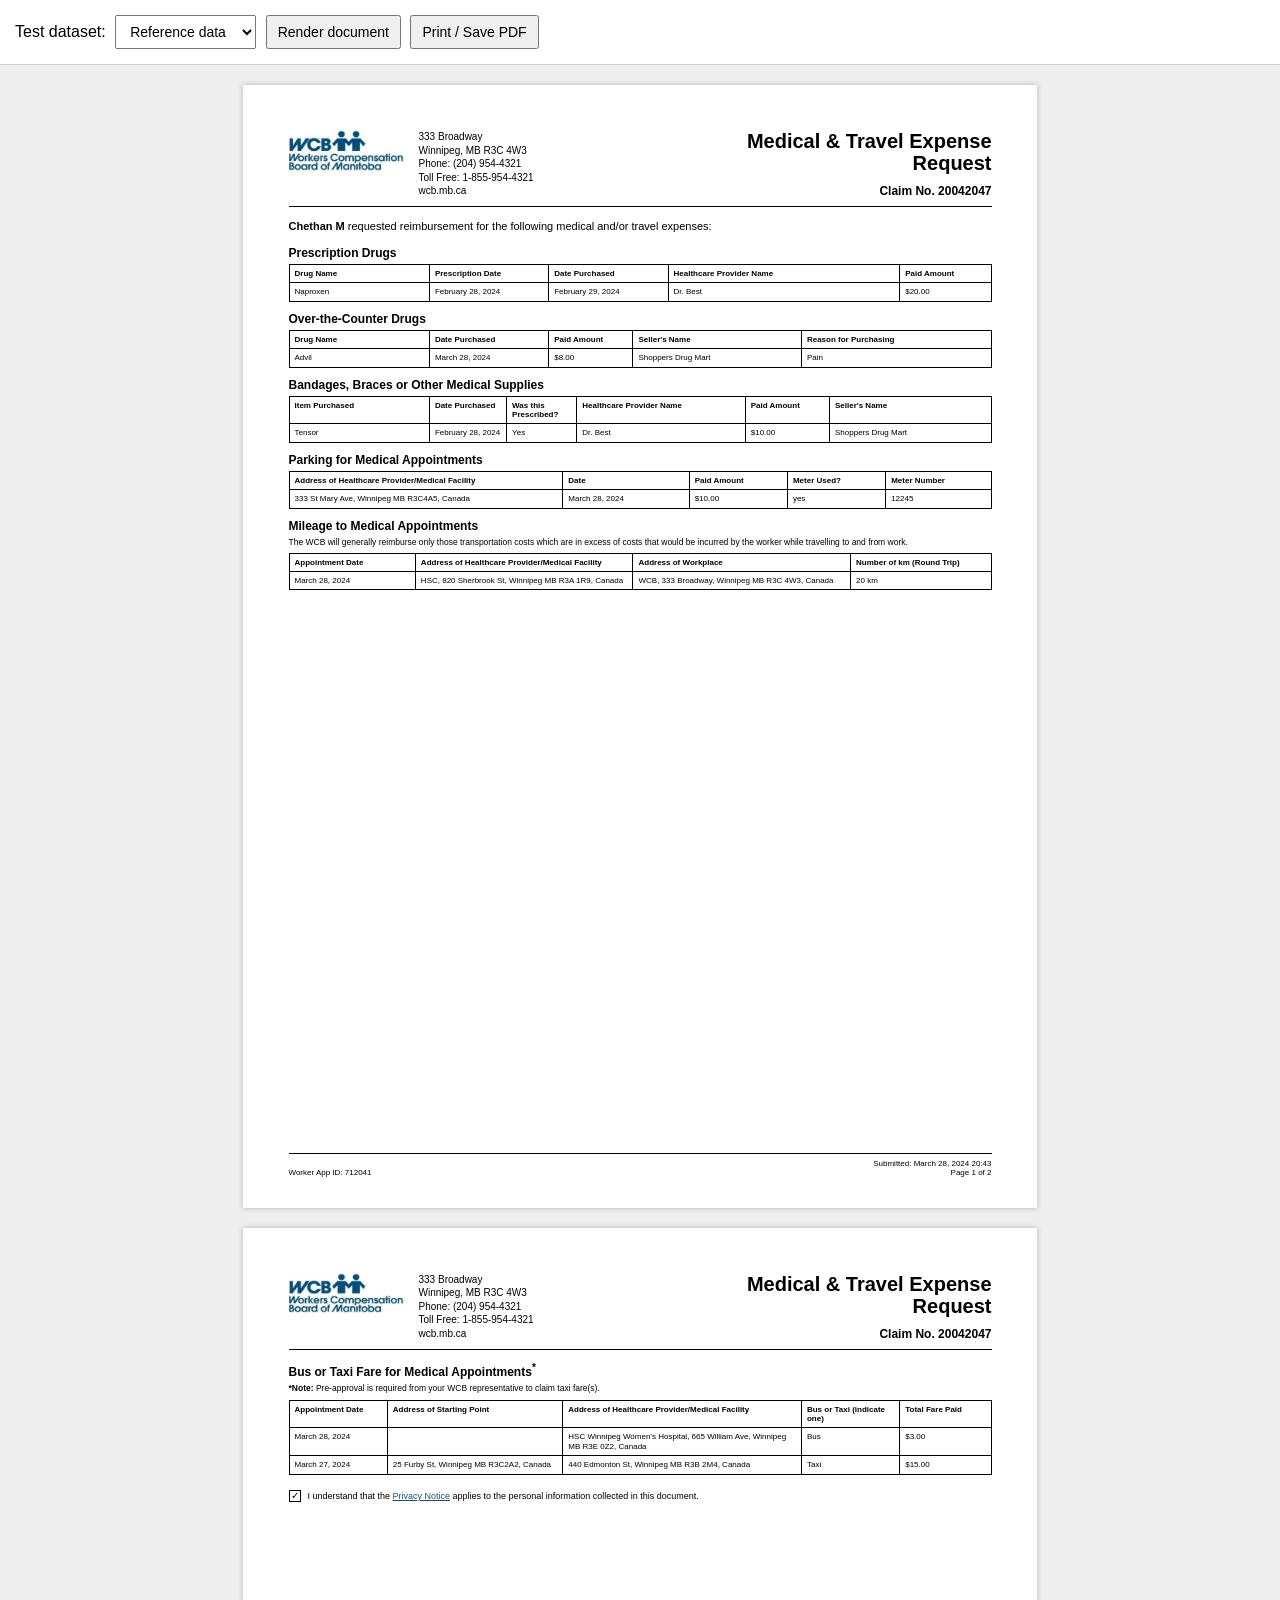
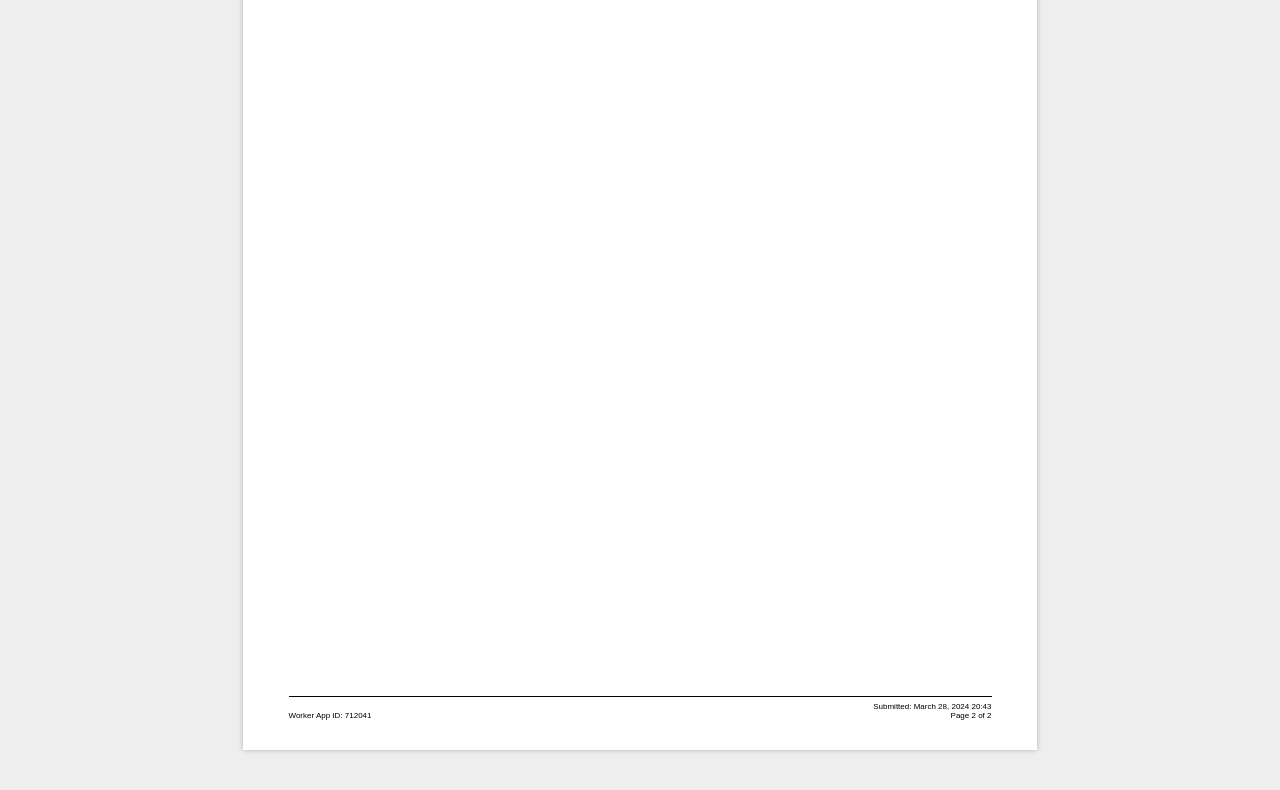
<file: Exercise-1/index.html>
<!DOCTYPE html>
<html lang="en">
<head>
  <meta charset="UTF-8">
  <meta name="viewport" content="width=device-width, initial-scale=1.0">
  <title>Medical & Travel Expense Request</title>
  <link rel="stylesheet" href="style.css">
</head>
<body>
  <div class="dev-controls no-print">
    <label for="datasetSelect">Test dataset:</label>
    <select id="datasetSelect">
      <option value="reference">Reference data</option>
      <option value="multiple">Multiple records</option>
    </select>
    <button id="renderBtn">Render document</button>
    <button id="printBtn">Print / Save PDF</button>
  </div>

  <div id="document"></div>

  <script src="script.js"></script>
</body>
</html>
</file>
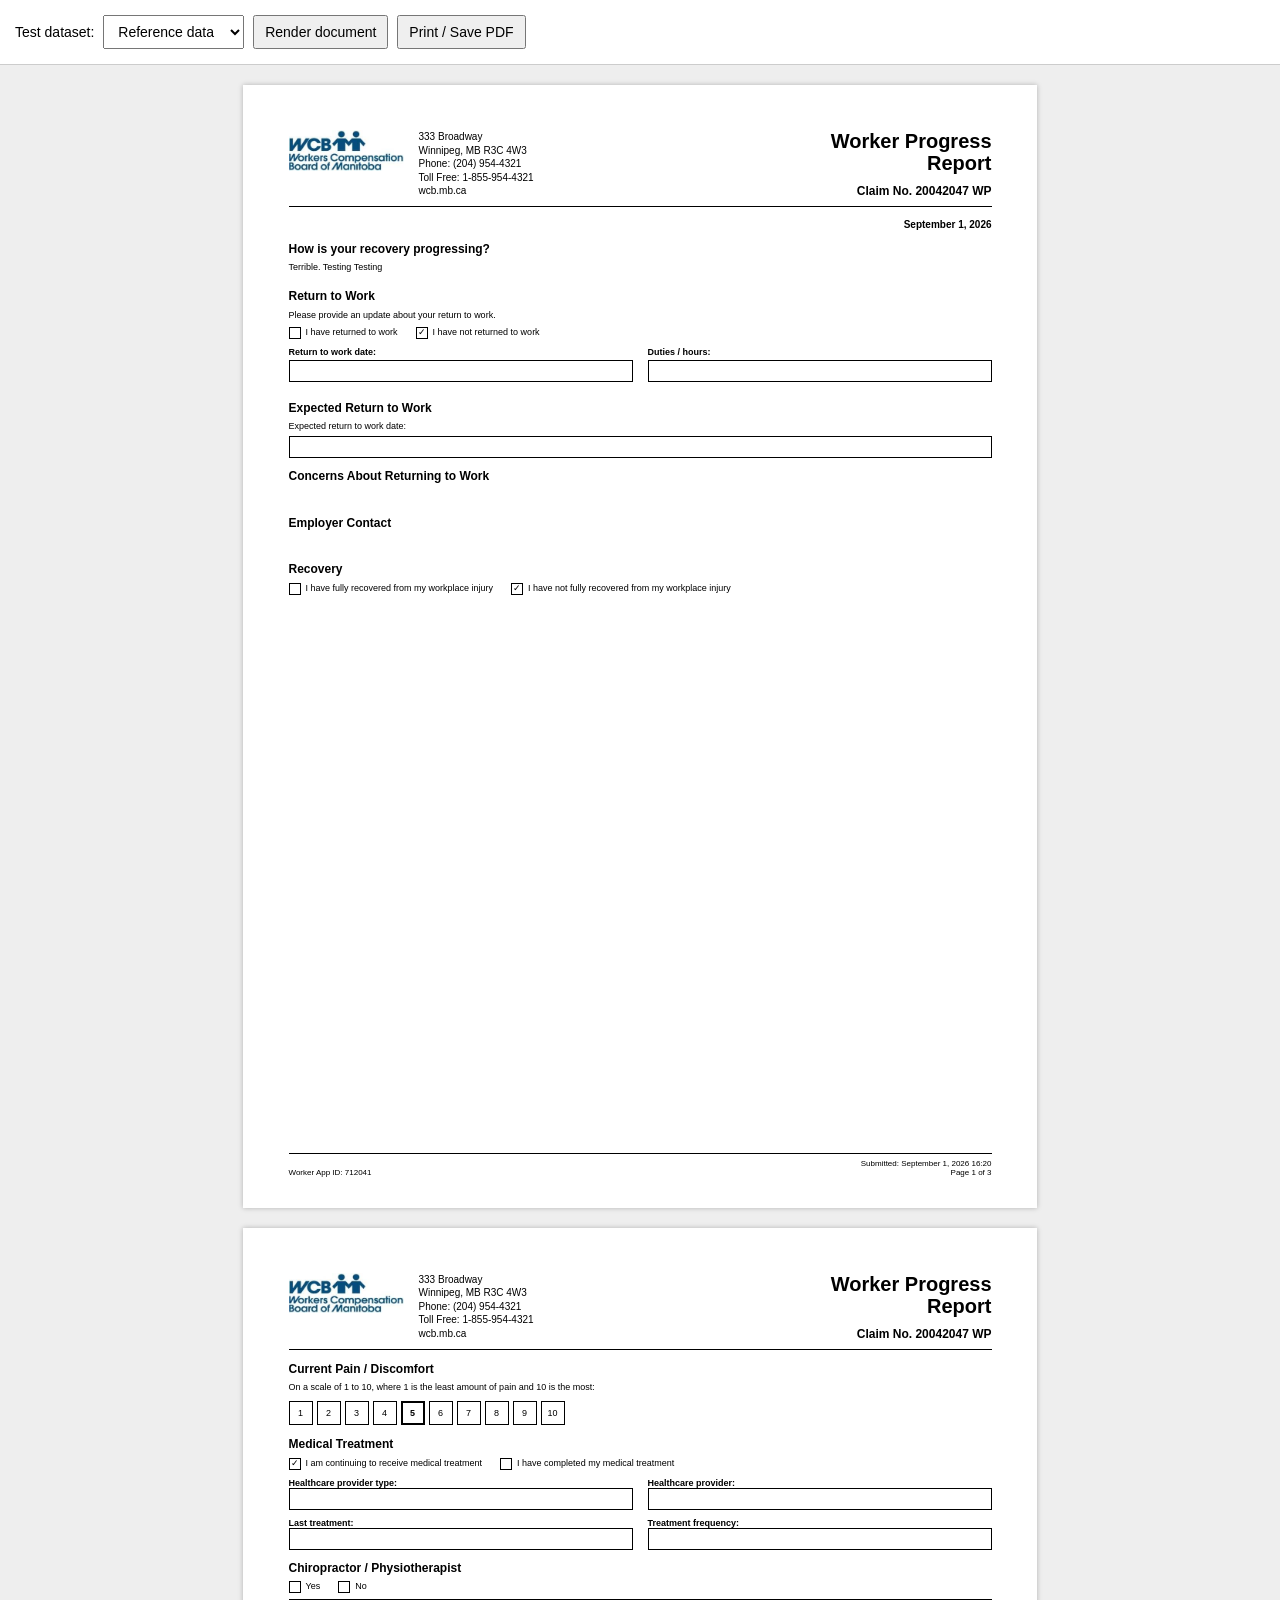
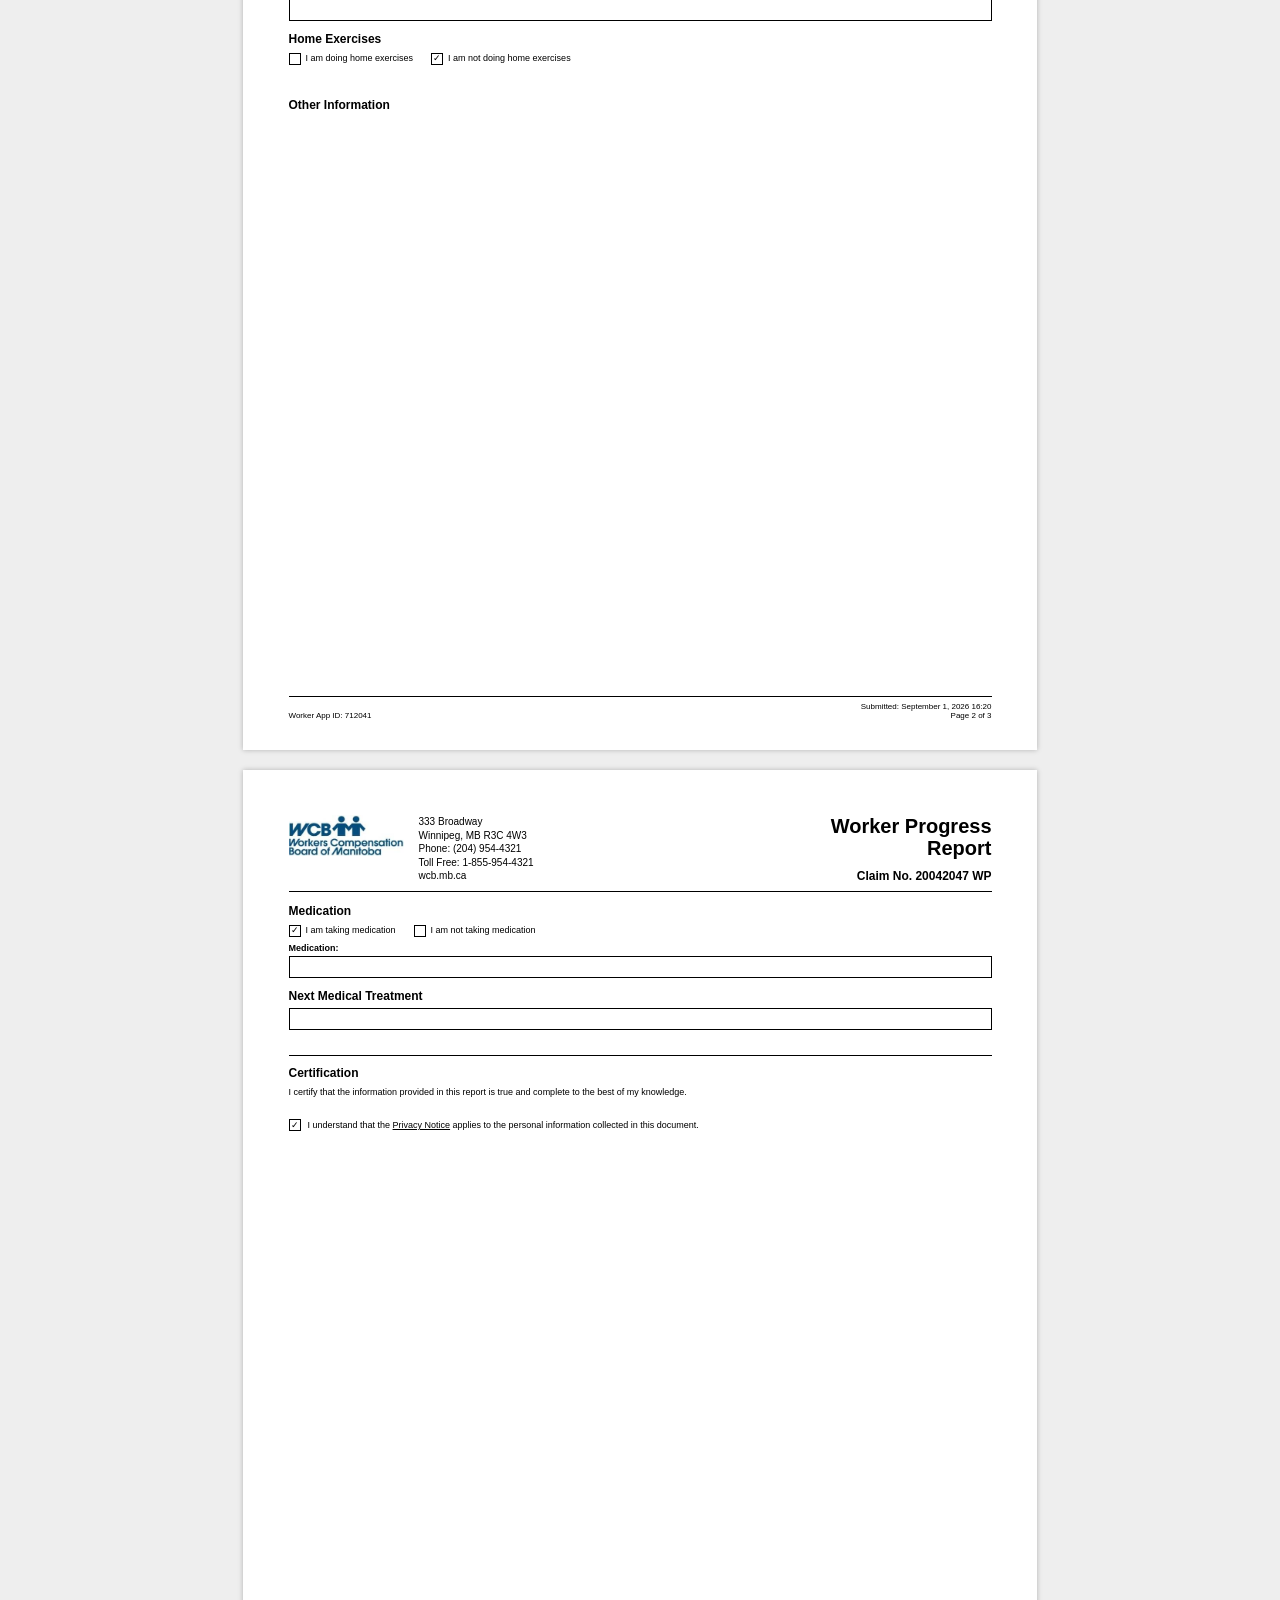
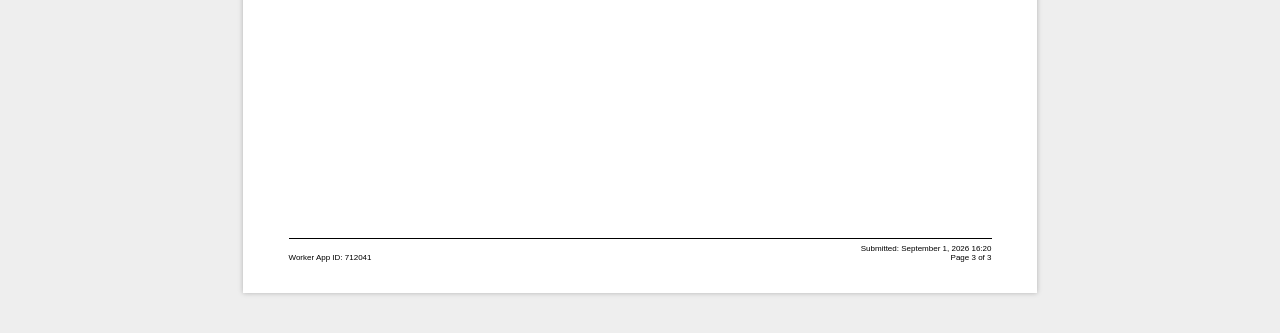
<file: Exercise-2/index.html>
<!DOCTYPE html>
<html lang="en">
<head>
  <meta charset="UTF-8">
  <meta name="viewport" content="width=device-width, initial-scale=1.0">

  <title>Worker Progress Report</title>

  <link rel="stylesheet" href="style.css">
</head>

<body>

  <!-- Testing controls -->
  <div class="dev-controls no-print">

    <label for="datasetSelect">
      Test dataset:
    </label>

    <select id="datasetSelect">
      <option value="reference">Reference data</option>
      <option value="multiple">Multiple records</option>
    </select>

    <button id="renderBtn">
      Render document
    </button>

    <button id="printBtn">
      Print / Save PDF
    </button>

  </div>

  <!-- Generated document -->
  <div id="document"></div>

  <script src="script.js"></script>

</body>
</html>
</file>
<file: Exercise-1/style.css>
* {
  box-sizing: border-box;
}

body {
  margin: 0;
  background: #eeeeee;
  font-family: Arial, Helvetica, sans-serif;
  color: #000;
}

/* Development controls */

.dev-controls {
  display: block;
  padding: 15px;
  background: #ffffff;
  border-bottom: 1px solid #ccc;
  font-family: Arial, Helvetica, sans-serif;
}

.dev-controls select,
.dev-controls button {
  padding: 7px 10px;
  margin-left: 5px;
  font-size: 14px;
  cursor: pointer;
}

/* Document container */

#document {
  padding: 20px 0;
}

/* A4 page */

.page {
  position: relative;

  width: 210mm;
  min-height: 297mm;

  margin: 0 auto 20px;
  padding: 12mm 12mm 20mm;

  background: #ffffff;

  box-shadow: 0 0 5px rgba(0, 0, 0, 0.25);
}

/* Header */

.page-header {
  display: flex;
  justify-content: space-between;
  align-items: flex-start;

  border-bottom: 1px solid #000;

  padding-bottom: 8px;
  margin-bottom: 12px;
}

.header-left {
  display: flex;
  align-items: flex-start;
  gap: 15px;
}

.logo {
  width: 115px;
  height: auto;
  display: block;
}

.contact {
  font-size: 10px;
  line-height: 1.35;
}

.title-block {
  text-align: right;
  min-width: 230px;
}

.title-block h1 {
  margin: 0 0 10px;

  font-size: 20px;
  line-height: 1.1;

  font-weight: 700;
}

.claim-box {
  font-size: 12px;
  font-weight: bold;
}

/* Introduction */

.intro {
  margin: 8px 0 12px;

  font-size: 11px;
  line-height: 1.35;
}

.worker-name {
  font-weight: bold;
}

/* Sections */

.section {
  margin-bottom: 10px;
}

.section h2 {
  margin: 0 0 4px;

  font-size: 12px;
  font-weight: bold;
}

/* Tables */

table {
  width: 100%;

  border-collapse: collapse;
  table-layout: fixed;

  font-size: 8px;
  line-height: 1.2;
}

th,
td {
  border: 1px solid #000;

  padding: 4px 5px;

  vertical-align: top;

  word-wrap: break-word;
  overflow-wrap: anywhere;

  white-space: normal;
}

th {
  font-weight: bold;
  text-align: left;

  background: #ffffff;

  line-height: 1.15;
}

td.dynamic {
  min-height: 24px;
}

/* Notes */

.mileage-note,
.note {
  margin: 4px 0 5px;

  font-size: 8.5px;
  line-height: 1.3;
}

.note {
  margin-bottom: 6px;
}

/* Privacy */

.privacy {
  display: flex;

  align-items: flex-start;

  gap: 7px;

  margin-top: 15px;

  font-size: 9px;
  line-height: 1.35;
}

.checkbox {
  width: 12px;
  height: 12px;

  border: 1px solid #000;

  display: inline-flex;

  justify-content: center;
  align-items: center;

  flex: 0 0 12px;

  font-size: 10px;
  line-height: 1;
}

/* Footer */

.footer {
  position: absolute;

  left: 12mm;
  right: 12mm;
  bottom: 8mm;

  display: flex;

  justify-content: space-between;
  align-items: flex-end;

  border-top: 1px solid #000;

  padding-top: 5px;

  font-size: 8px;
}

.footer-right {
  text-align: right;
}

/* Page break */

.page-break {
  break-after: page;
  page-break-after: always;
}

/* =========================
   PRINT SETTINGS
   ========================= */

@media print {

  /* Hide development controls only when printing */

  .no-print {
    display: none !important;
  }

  body {
    margin: 0;
    padding: 0;

    background: #ffffff;
  }

  #document {
    margin: 0;
    padding: 0;
  }

  .page {
    width: 210mm;
    min-height: 297mm;

    margin: 0;

    padding: 12mm 12mm 20mm;

    background: #ffffff;

    box-shadow: none;

    break-after: page;
    page-break-after: always;
  }

  .page:last-child {
    break-after: auto;
    page-break-after: auto;
  }

  table {
    break-inside: auto;
    page-break-inside: auto;
  }

  tr {
    break-inside: avoid;
    page-break-inside: avoid;
  }

  .section {
    break-inside: avoid;
    page-break-inside: avoid;
  }

  @page {
    size: A4 portrait;
    margin: 0;
  }
}
</file>
<file: Exercise-2/style.css>
* {
  box-sizing: border-box;
}

body {
  margin: 0;
  background: #eeeeee;
  font-family: Arial, Helvetica, sans-serif;
  color: #000;
}

/* =====================================
   DEVELOPMENT CONTROLS
===================================== */

.dev-controls {
  display: block;
  padding: 15px;
  background: #ffffff;
  border-bottom: 1px solid #cccccc;
  font-size: 14px;
}

.dev-controls select,
.dev-controls button {
  padding: 7px 10px;
  margin-left: 5px;
  font-size: 14px;
  cursor: pointer;
}


/* =====================================
   DOCUMENT
===================================== */

#document {
  padding: 20px 0;
}


/* =====================================
   A4 PAGE
===================================== */

.page {
  position: relative;

  width: 210mm;
  min-height: 297mm;

  margin: 0 auto 20px;

  padding: 12mm 12mm 22mm;

  background: #ffffff;

  box-shadow: 0 0 5px rgba(0, 0, 0, 0.25);
}


/* =====================================
   HEADER
===================================== */

.page-header {
  display: flex;

  justify-content: space-between;
  align-items: flex-start;

  border-bottom: 1px solid #000000;

  padding-bottom: 8px;

  margin-bottom: 12px;
}


/* Left side of header */

.header-left {
  display: flex;

  align-items: flex-start;

  gap: 15px;
}


/* WCB Logo */

.logo {
  width: 115px;

  height: auto;

  display: block;
}


/* Contact information */

.contact {
  font-size: 10px;

  line-height: 1.35;
}


/* Title */

.title-block {
  text-align: right;

  min-width: 230px;
}

.title-block h1 {
  margin: 0 0 10px;

  font-size: 20px;

  line-height: 1.1;

  font-weight: 700;
}

.claim-box {
  font-size: 12px;

  font-weight: bold;
}


/* =====================================
   REPORT DATE
===================================== */

.report-date {
  text-align: right;

  margin: 5px 0 12px;

  font-size: 10px;

  font-weight: bold;
}


/* =====================================
   INTRODUCTION
===================================== */

.intro-section {
  margin-bottom: 12px;
}

.intro-section h2 {
  margin: 0 0 5px;

  font-size: 12px;

  font-weight: bold;
}

.answer {
  margin: 4px 0;

  font-size: 9px;

  line-height: 1.4;

  min-height: 16px;
}


/* =====================================
   SECTIONS
===================================== */

.section {
  margin-bottom: 11px;

  break-inside: avoid;

  page-break-inside: avoid;
}

.section h2 {
  margin: 0 0 5px;

  font-size: 12px;

  line-height: 1.2;

  font-weight: bold;
}

.section p {
  margin: 4px 0;

  font-size: 9px;

  line-height: 1.35;
}


/* =====================================
   CHECKBOX / OPTIONS
===================================== */

.options {
  display: flex;

  flex-wrap: wrap;

  gap: 8px 18px;

  margin: 6px 0;
}

.option {
  display: inline-flex;

  align-items: flex-start;

  gap: 5px;

  font-size: 9px;

  line-height: 1.3;
}


/* Checkbox */

.checkbox {
  width: 12px;

  height: 12px;

  min-width: 12px;

  border: 1px solid #000000;

  display: inline-flex;

  align-items: center;

  justify-content: center;

  font-size: 9px;

  line-height: 1;

  flex: 0 0 12px;
}


/* =====================================
   FIELD ROW
===================================== */

.field-row {
  display: grid;

  grid-template-columns: 1fr 1fr;

  gap: 15px;

  margin-top: 8px;
}

.field {
  margin-bottom: 8px;

  font-size: 9px;
}

.field strong {
  display: block;

  margin-bottom: 3px;

  font-size: 9px;
}


/* Value displayed below labels */

.field-value {
  min-height: 22px;

  padding: 4px 5px;

  border: 1px solid #000000;

  font-size: 9px;

  line-height: 1.3;

  word-wrap: break-word;

  overflow-wrap: anywhere;
}


/* =====================================
   DETAILS GRID
===================================== */

.details-grid {
  display: grid;

  grid-template-columns: 1fr 1fr;

  gap: 8px 15px;

  margin-top: 8px;
}

.details-grid > div {
  font-size: 9px;
}


/* =====================================
   PAIN SCALE
===================================== */

.pain-scale {
  display: flex;

  align-items: center;

  gap: 4px;

  margin: 8px 0 12px;
}

.pain-number {
  width: 24px;

  height: 24px;

  border: 1px solid #000000;

  display: inline-flex;

  align-items: center;

  justify-content: center;

  font-size: 9px;

  font-weight: normal;
}


/* Selected pain level */

.pain-number.selected {
  font-weight: bold;

  border: 2px solid #000000;
}


/* =====================================
   CERTIFICATION
===================================== */

.certification {
  margin-top: 25px;

  padding-top: 10px;

  border-top: 1px solid #000000;
}

.certification h2 {
  margin: 0 0 6px;

  font-size: 12px;

  font-weight: bold;
}

.certification p {
  margin: 0;

  font-size: 9px;

  line-height: 1.45;
}


/* =====================================
   PRIVACY
===================================== */

.privacy {
  display: flex;

  align-items: flex-start;

  gap: 7px;

  margin-top: 20px;

  font-size: 9px;

  line-height: 1.35;
}

.privacy u {
  text-decoration: underline;
}


/* =====================================
   FOOTER
===================================== */

.footer {
  position: absolute;

  left: 12mm;

  right: 12mm;

  bottom: 8mm;

  display: flex;

  justify-content: space-between;

  align-items: flex-end;

  border-top: 1px solid #000000;

  padding-top: 5px;

  font-size: 8px;
}

.footer-right {
  text-align: right;
}


/* =====================================
   PAGE BREAK
===================================== */

.page-break {
  break-after: page;

  page-break-after: always;
}


/* =====================================
   PRINT
===================================== */

@media print {

  /* Hide development controls */

  .no-print {
    display: none !important;
  }


  body {
    margin: 0;

    padding: 0;

    background: #ffffff;
  }


  #document {
    padding: 0;

    margin: 0;
  }


  .page {
    width: 210mm;

    min-height: 297mm;

    margin: 0;

    padding: 12mm 12mm 22mm;

    background: #ffffff;

    box-shadow: none;

    break-after: page;

    page-break-after: always;
  }


  .page:last-child {
    break-after: auto;

    page-break-after: auto;
  }


  .section {
    break-inside: avoid;

    page-break-inside: avoid;
  }


  .field,
  .field-row,
  .details-grid,
  .options {
    break-inside: avoid;

    page-break-inside: avoid;
  }


  @page {
    size: A4 portrait;

    margin: 0;
  }
}
</file>
